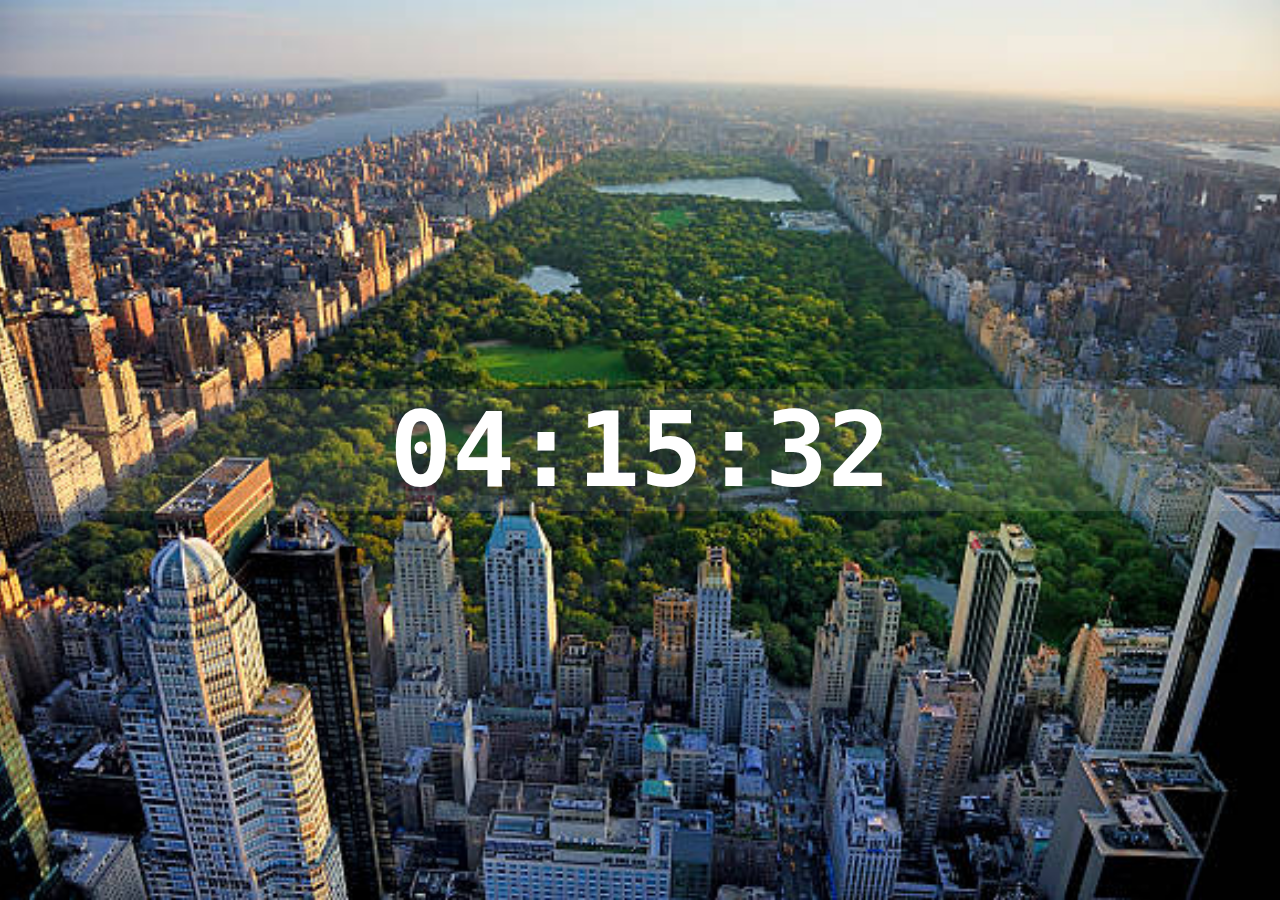
<file: js-proj(clockCounter)/index.html>
<!DOCTYPE html>
<html>
  <head>
    <title>HTML CSS Review</title>
    <meta charset="UTF-8">
    <link rel="stylesheet" href="index.css">

  </head>
  <body>
    <div id="clock-counter">
      <div id="clock">00:00:00</div>
    </div>
    <script src="digitalClock.js"></script>
  </body>
</html>
</file>
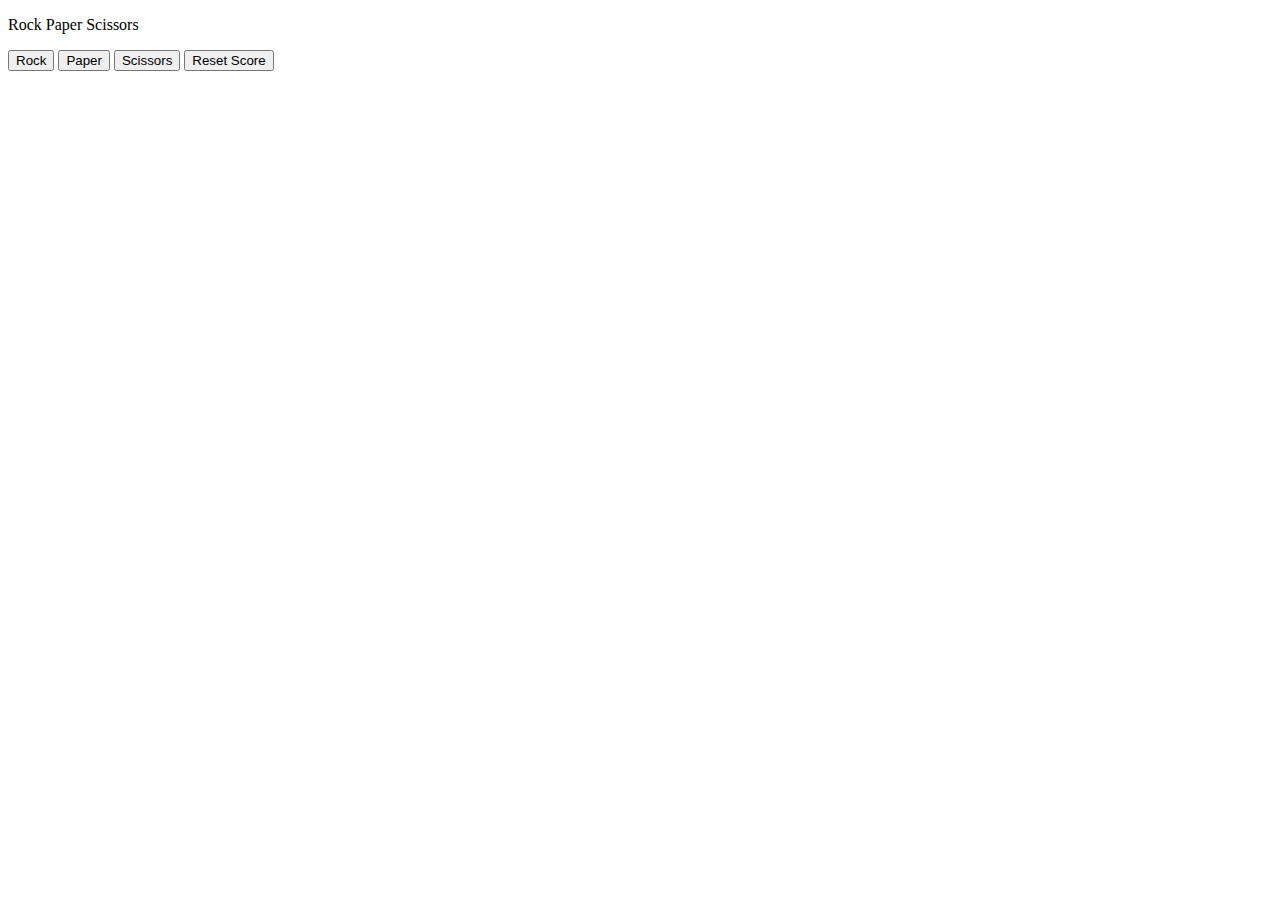
<file: js proj/08-rock-paper-scisors.html>
<!DOCTYPE html>
<html>
  <head>
    <title>Rock Paper Scissors</title>
  </head>
  <body>
    <p>Rock Paper Scissors</p>
    <button onclick="
      playGame('rock');
    ">Rock</button>

    <button onclick="
      playGame('paper');
    ">Paper</button>

    <button onclick="
      playGame('scissors');
    ">Scissors</button>

    <button onclick="
      score.wins = 0;
      score.losses = 0;
      score.ties = 0;
      localStorage.removeItem('score');
    ">Reset Score</button>

    <script>
      let score = JSON.parse(localStorage.getItem('score')) || {
        wins: 0,
        losses: 0,
        ties: 0
      };

      /*
      if (!score) {
        score = {
          wins: 0,
          losses: 0,
          ties: 0
        };
      }
      */

      function playGame(playerMove) {
        const computerMove = pickComputerMove();
        let result = '';
        
        if (playerMove === 'scissors') {
          if (computerMove === 'rock') {
            result = 'You lose.';
          } else if (computerMove === 'paper') {
            result = 'You win.';
          } else if (computerMove === 'scissors') {
            result = 'Tie.';
          }

        } else if (playerMove === 'paper') {
          if (computerMove === 'rock') {
            result = 'You win.';
          } else if (computerMove === 'paper') {
            result = 'Tie.';
          } else if (computerMove === 'scissors') {
            result = 'You lose.';
          }
          

        } else if (playerMove === 'rock') {
          if (computerMove === 'rock') {
            result = 'Tie.';
          } else if (computerMove === 'paper') {
            result = 'You lose.';
          } else if (computerMove === 'scissors') {
            result = 'You win.';
          }
        }

        if (result === 'You win.') {
          score.wins += 1;
        } else if (result === 'You lose.') {
          score.losses += 1;
        } else if (result === 'Tie.') {
          score.ties += 1;
        }

         
        localStorage.setItem('score', JSON.stringify(score));

        alert(`You picked ${playerMove}. Computer picked ${computerMove}. ${result}
Wins: ${score.wins}, Losses: ${score.losses}, Ties: ${score.ties}`);
      }

      function pickComputerMove() {
        const randomNumber = Math.random();

        let computerMove = '';

        if (randomNumber >= 0 && randomNumber < 1 / 3) {
          computerMove = 'rock';
        } else if (randomNumber >= 1 / 3 && randomNumber < 2 / 3) {
          computerMove = 'paper';
        } else if (randomNumber >= 2 / 3 && randomNumber < 1) {
          computerMove = 'scissors';
        }

        return computerMove;
      }
    </script>
  </body>
</html>
</file>
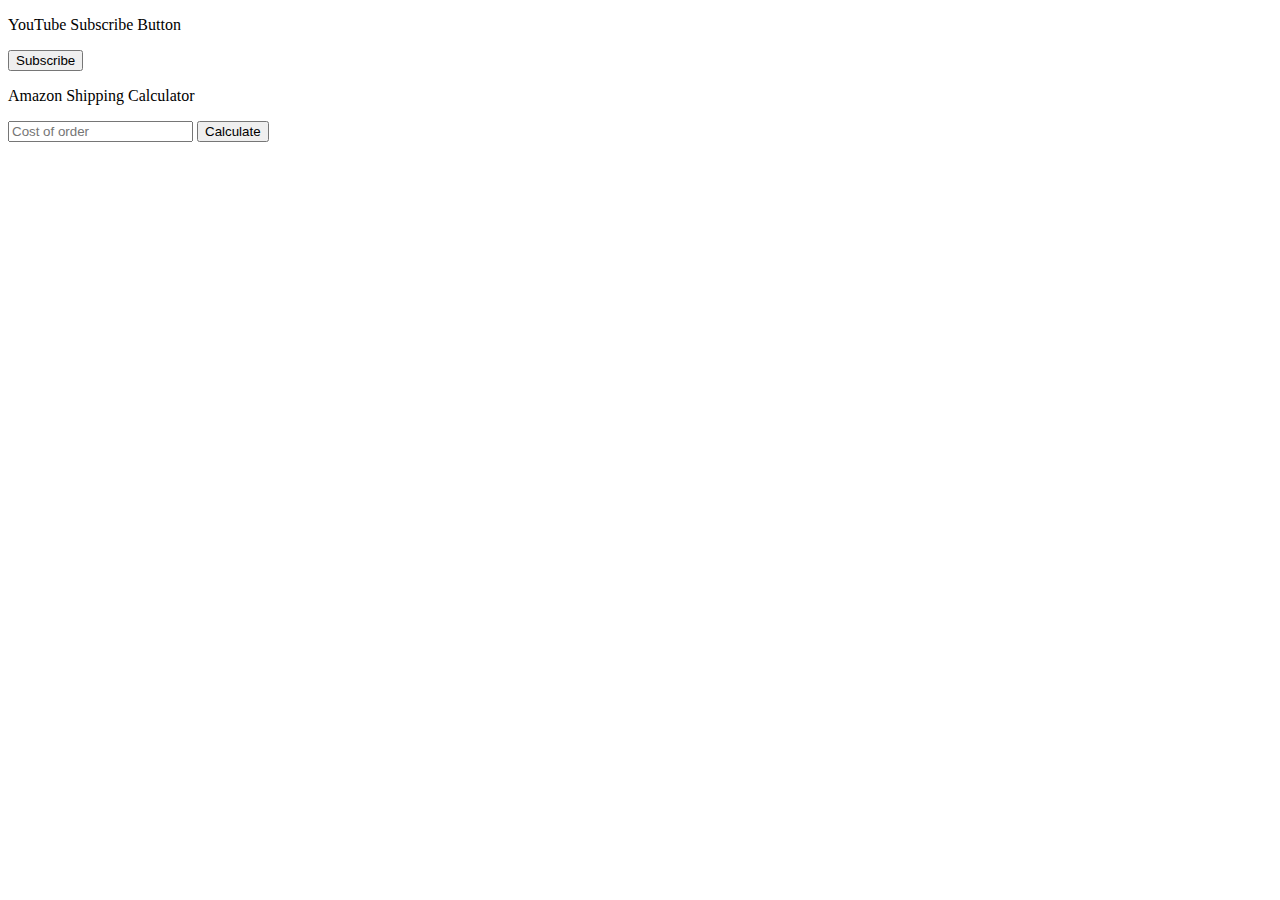
<file: js proj/09-dom.html>
<!DOCTYPE html>
<html>
  <head>
    <title>DOM Projects</title>
  </head>
  <body>
    <p>YouTube Subscribe Button</p>
    <button onclick="
      subscribe();
    " class="js-subscribe-button">
      Subscribe
    </button>

    <p>Amazon Shipping Calculator</p>
    <input placeholder="Cost of order" class="js-cost-input" onkeydown="
      handleCostKeydown(event);
    ">
    <button onclick="
      calculateTotal();
    ">Calculate</button>
    <p class="js-total-cost"></p>

    <script>
      String(25)
      console.log('25' - 5);
      console.log('25' + 5);

      window.document
      window.console.log('window');
      window.alert

      function handleCostKeydown(event) {
        if (event.key === 'Enter') {
          calculateTotal();
        }
      }

      function calculateTotal() {
        const inputElement = document.querySelector('.js-cost-input');
        let cost = Number(inputElement.value);

        if (cost < 40) {
          cost = cost + 10;
        }

        document.querySelector('.js-total-cost')
          .innerHTML = `$${cost}`;
      }

      function subscribe() {
        const buttonElement = document.querySelector
            ('.js-subscribe-button');

        if (buttonElement.innerText === 'Subscribe') {
          buttonElement.innerHTML = 'Subscribed';
        } else {
          buttonElement.innerHTML = 'Subscribe';
        }
      }
    </script>
  </body>
</html>
</file>
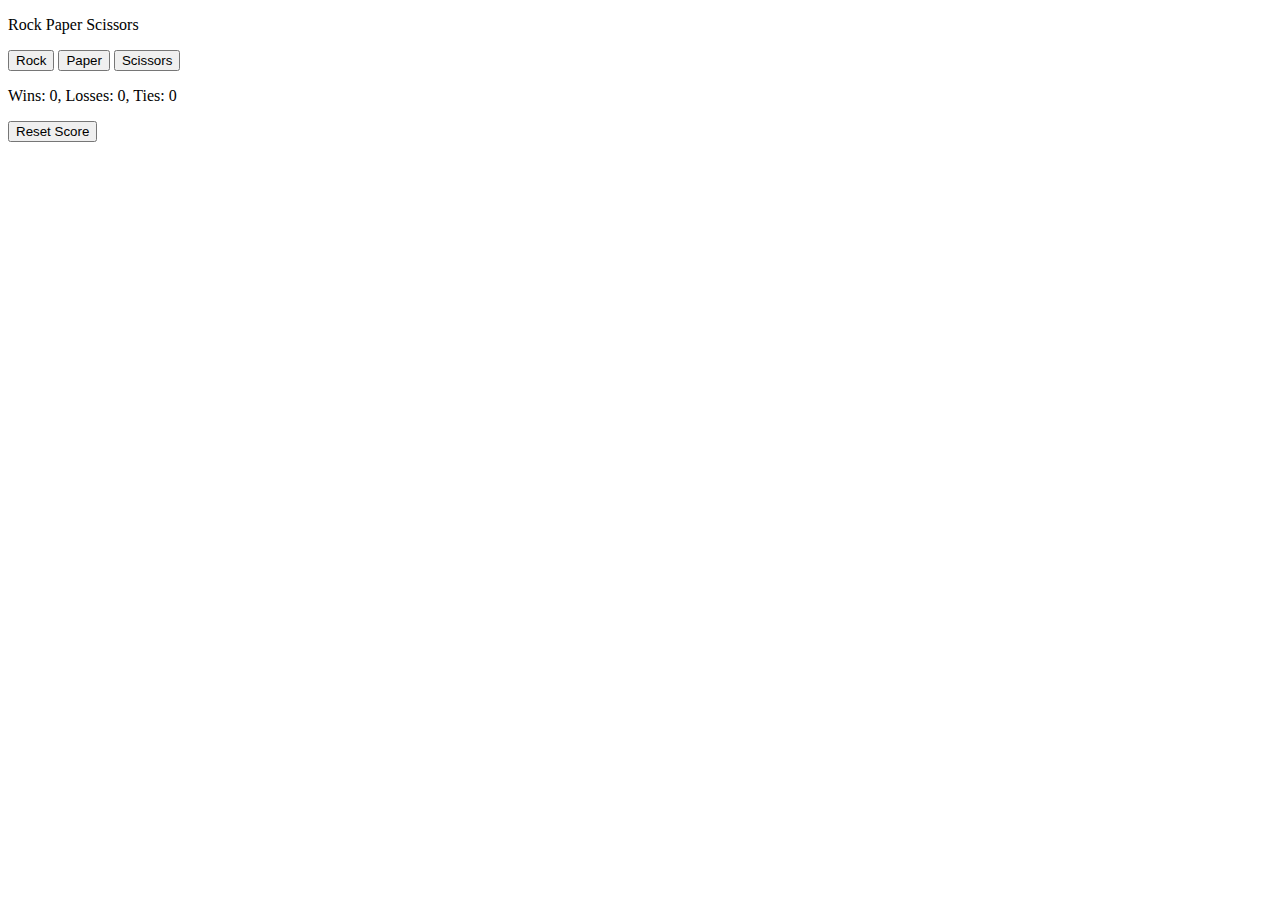
<file: js proj/09-rock-pape-scisors.html>
<!DOCTYPE html>
<html>
  <head>
    <title>Rock Paper Scissors</title>
  </head>
  <body>
    <p>Rock Paper Scissors</p>
    <button onclick="
      playGame('rock');
    ">Rock</button>

    <button onclick="
      playGame('paper');
    ">Paper</button>

    <button onclick="
      playGame('scissors');
    ">Scissors</button>

    <p class="js-result"></p>
    <p class="js-moves"></p>
    <p class="js-score"></p>

    <button onclick="
      score.wins = 0;
      score.losses = 0;
      score.ties = 0;
      localStorage.removeItem('score');
      updateScoreElement();
    ">Reset Score</button>

    <script>
      let score = JSON.parse(localStorage.getItem('score')) || {
        wins: 0,
        losses: 0,
        ties: 0
      };

      updateScoreElement();

      /*
      if (!score) {
        score = {
          wins: 0,
          losses: 0,
          ties: 0
        };
      }
      */

      function playGame(playerMove) {
        const computerMove = pickComputerMove();

        let result = '';

        if (playerMove === 'scissors') {
          if (computerMove === 'rock') {
            result = 'You lose.';
          } else if (computerMove === 'paper') {
            result = 'You win.';
          } else if (computerMove === 'scissors') {
            result = 'Tie.';
          }

        } else if (playerMove === 'paper') {
          if (computerMove === 'rock') {
            result = 'You win.';
          } else if (computerMove === 'paper') {
            result = 'Tie.';
          } else if (computerMove === 'scissors') {
            result = 'You lose.';
          }
          
        } else if (playerMove === 'rock') {
          if (computerMove === 'rock') {
            result = 'Tie.';
          } else if (computerMove === 'paper') {
            result = 'You lose.';
          } else if (computerMove === 'scissors') {
            result = 'You win.';
          }
        }

        if (result === 'You win.') {
          score.wins += 1;
        } else if (result === 'You lose.') {
          score.losses += 1;
        } else if (result === 'Tie.') {
          score.ties += 1;
        }

        localStorage.setItem('score', JSON.stringify(score));

        updateScoreElement();

        document.querySelector('.js-result').innerHTML = result;

        document.querySelector('.js-moves').innerHTML = `You ${playerMove} - ${computerMove} Computer`;
      }

      function updateScoreElement() {
        document.querySelector('.js-score')
          .innerHTML = `Wins: ${score.wins}, Losses: ${score.losses}, Ties: ${score.ties}`;
      }

      function pickComputerMove() {
        const randomNumber = Math.random();

        let computerMove = '';

        if (randomNumber >= 0 && randomNumber < 1 / 3) {
          computerMove = 'rock';
        } else if (randomNumber >= 1 / 3 && randomNumber < 2 / 3) {
          computerMove = 'paper';
        } else if (randomNumber >= 2 / 3 && randomNumber < 1) {
          computerMove = 'scissors';
        }

        return computerMove;
      }
    </script>
  </body>
</html>
</file>
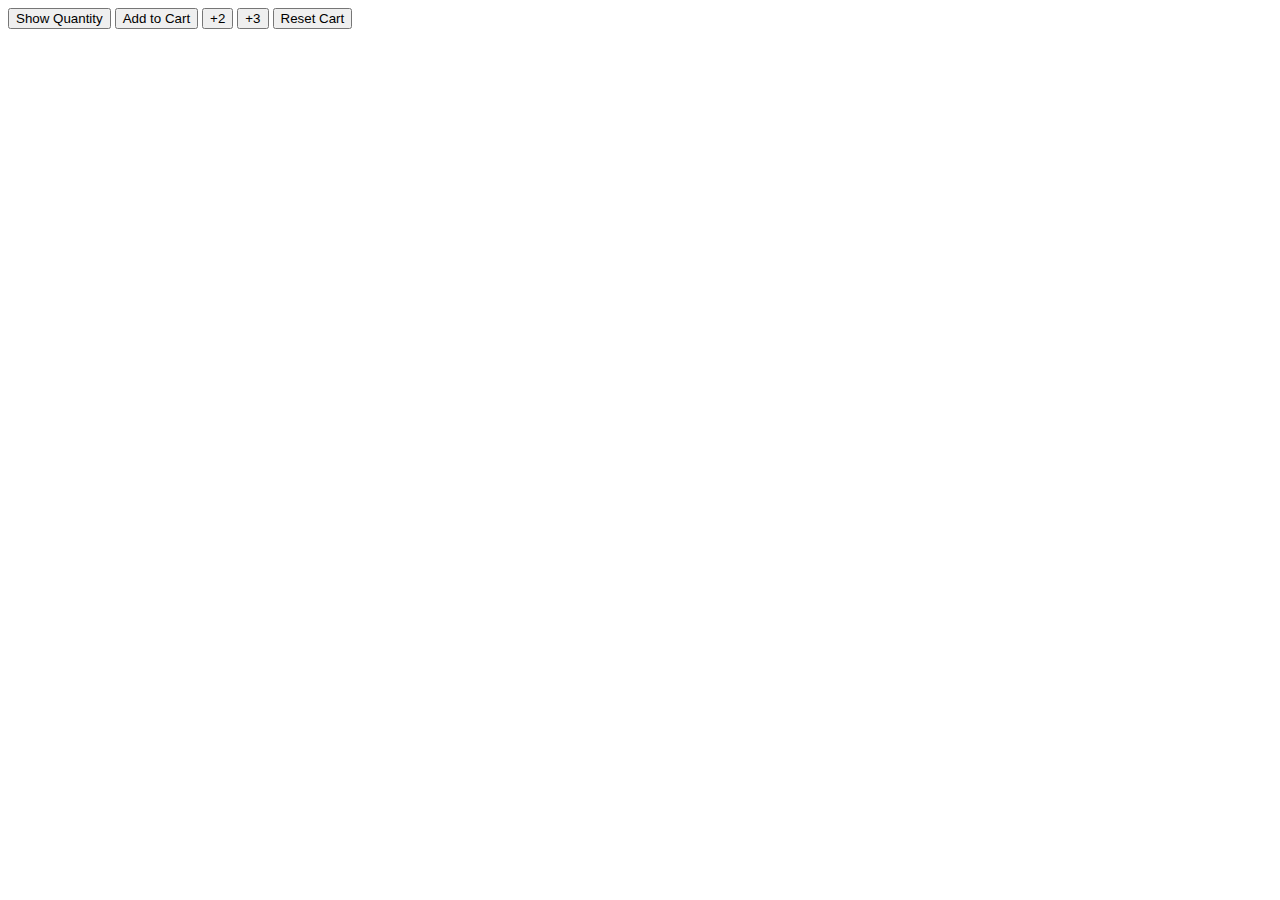
<file: js proj/cartcountity.html>
<!DOCTYPE html>
<html>
  <head>
    <title>Cart Quantity</title>
  </head>
  <body>
    <button onclick="
      console.log(`Cart quantity: ${cartQuantity}`);
    ">Show Quantity</button>

    <button onclick="
      cartQuantity++;
      console.log(`Cart quantity: ${cartQuantity}`);
    ">Add to Cart</button>

    <button onclick="
      cartQuantity += 2;
      console.log(`Cart quantity: ${cartQuantity}`);
    ">+2</button>

    <button onclick="
      cartQuantity = cartQuantity + 3;
      console.log(`Cart quantity: ${cartQuantity}`);
    ">+3</button>

    <button onclick="
      cartQuantity = 0;
      console.log('Cart was reset.');
      console.log(`Cart quantity: ${cartQuantity}`);
    ">Reset Cart</button>

    <script>
      let cartQuantity = 0;
    </script>
  </body>
</html>
</file>
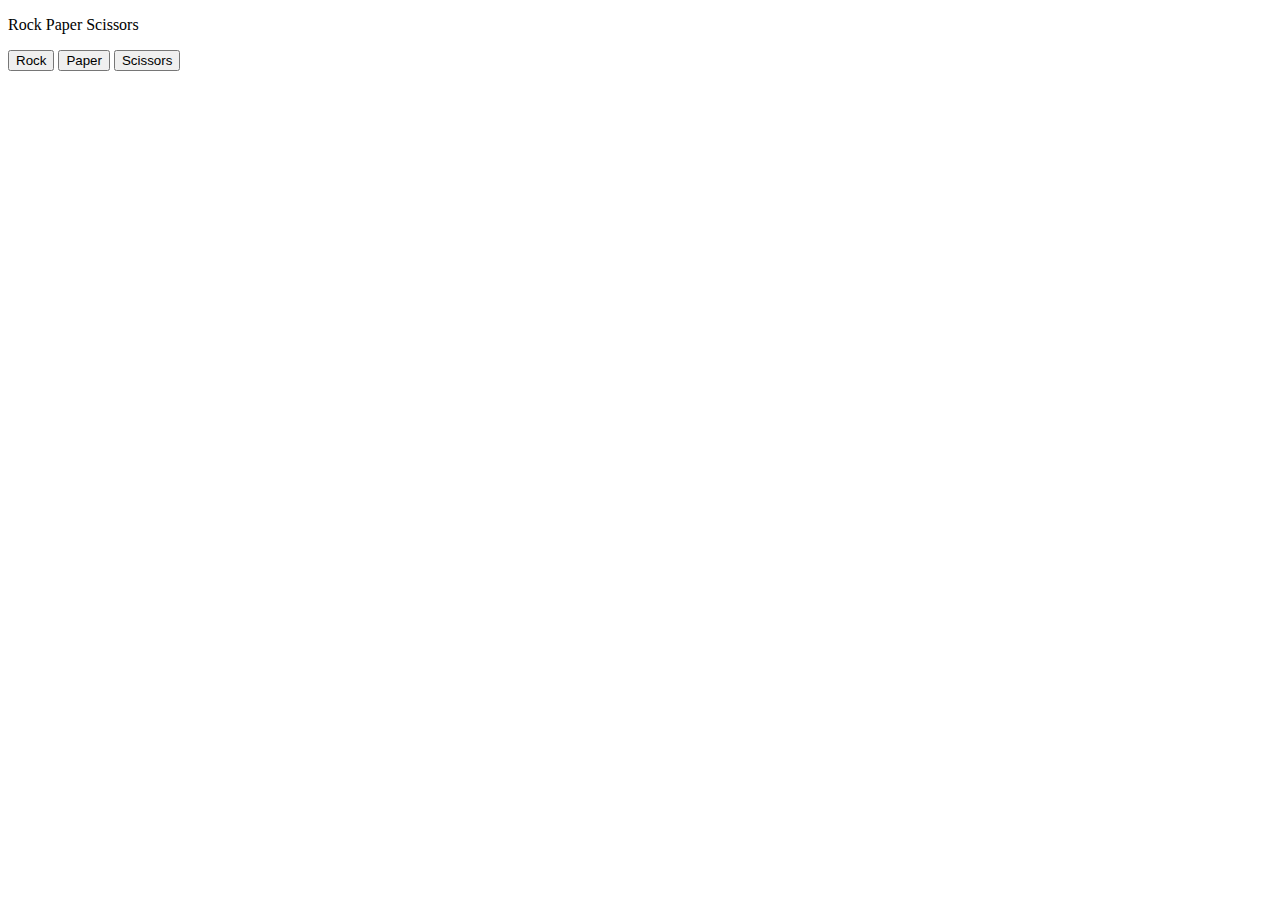
<file: js proj/rock-paper-scisors.html>
<!DOCTYPE html>
<html>
  <head>
    <title>Rock Paper Scissors</title>
  </head>
  <body>
    <p>Rock Paper Scissors</p>
    <button onclick="
      playGame('rock');
    ">Rock</button>

    <button onclick="
      playGame('paper');
    ">Paper</button>

    <button onclick="
      playGame('scissors');
    ">Scissors</button>

    <script>
      function playGame(playerMove) {
        const computerMove = pickComputerMove();

        let result = '';

        if (playerMove === 'scissors') {
          if (computerMove === 'rock') {
            result = 'You lose.';
          } else if (computerMove === 'paper') {
            result = 'You win.';
          } else if (computerMove === 'scissors') {
            result = 'Tie.';
          }

        } else if (playerMove === 'paper') {
          if (computerMove === 'rock') {
            result = 'You win.';
          } else if (computerMove === 'paper') {
            result = 'Tie.';
          } else if (computerMove === 'scissors') {
            result = 'You lose.';
          }
          
        } else if (playerMove === 'rock') {
          if (computerMove === 'rock') {
            result = 'Tie.';
          } else if (computerMove === 'paper') {
            result = 'You lose.';
          } else if (computerMove === 'scissors') {
            result = 'You win.';
          }
        }

        alert(`You picked ${playerMove}. Computer picked ${computerMove}. ${result}`);
      }

      function pickComputerMove() {
        const randomNumber = Math.random();

        let computerMove = '';

        if (randomNumber >= 0 && randomNumber < 1 / 3) {
          computerMove = 'rock';
        } else if (randomNumber >= 1 / 3 && randomNumber < 2 / 3) {
          computerMove = 'paper';
        } else if (randomNumber >= 2 / 3 && randomNumber < 1) {
          computerMove = 'scissors';
        }

        return computerMove;
      }
    </script>
  </body>
</html>
</file>
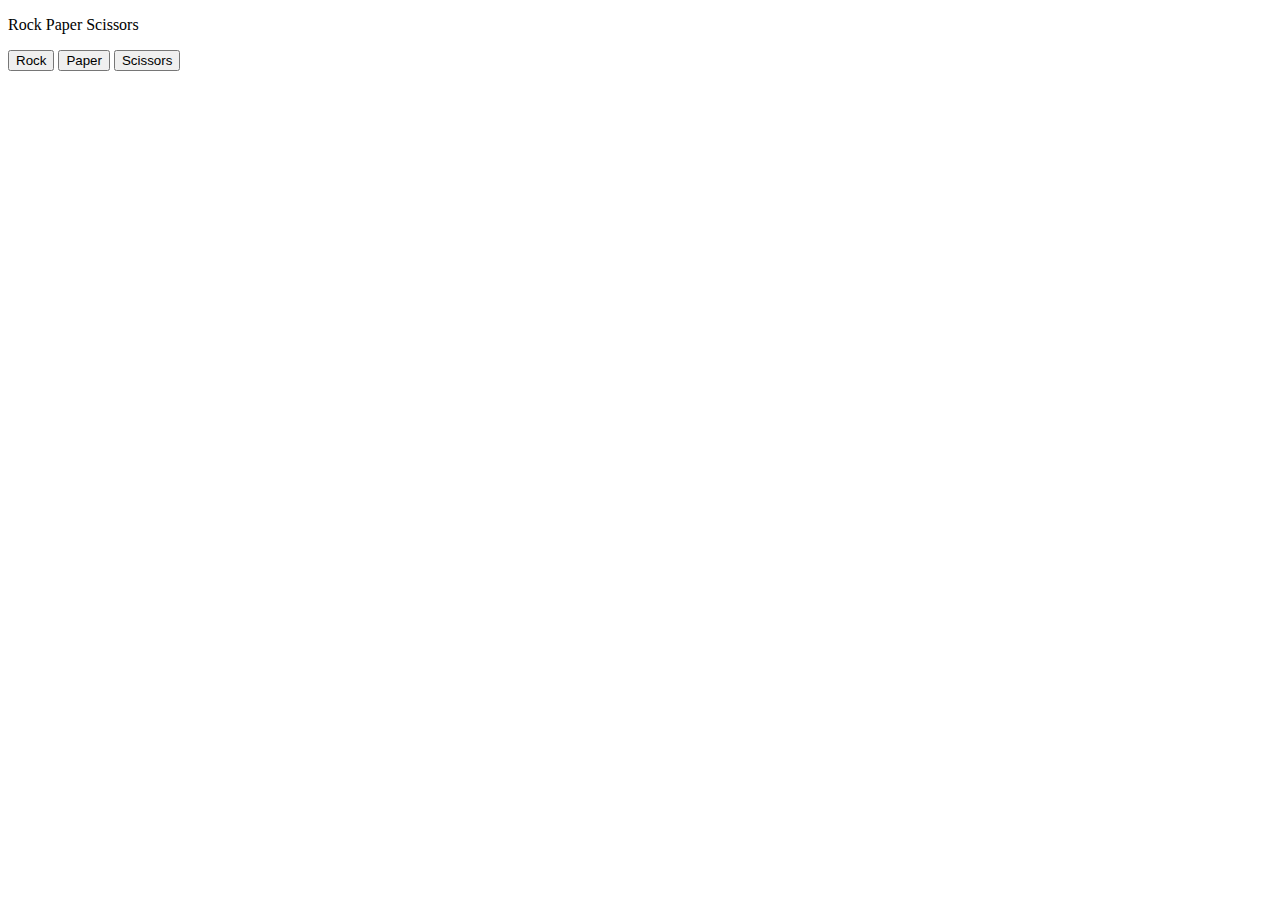
<file: js proj/rockpaper.html>
<!DOCTYPE html>
<html>
  <head>
    <title>Rock Paper Scissors</title>
  </head>
  <body>
    <p>Rock Paper Scissors</p>
    <button onclick="
      pickComputermove()

      let result = '';

      if (computerMove === 'rock') {
        result = 'Tie.';
      } else if (computerMove === 'paper') {
        result = 'You lose.';
      } else if (computerMove === 'scissors') {
        result = 'You win.';
      }

      alert(`You picked rock. Computer picked ${computerMove}. ${result}`);
    ">Rock</button>

    <button onclick="
      pickComputermove()

      let result = '';

      if (computerMove === 'rock') {
        result = 'You win.';
      } else if (computerMove === 'paper') {
        result = 'Tie.';
      } else if (computerMove === 'scissors') {
        result = 'You lose.';
      }

      alert(`You picked paper. Computer picked ${computerMove}. ${result}`);
    ">Paper</button>

    <button onclick="
      pickComputermove()
      let result = '';

      if (computerMove === 'rock') {
        result = 'You lose.';
      } else if (computerMove === 'paper') {
        result = 'You win.';
      } else if (computerMove === 'scissors') {
        result = 'Tie.';
      }

      alert(`You picked scissors. Computer picked ${computerMove}. ${result}`);
    ">Scissors</button>

    <script>
      let computerMove = '';
      function pickComputermove() {
        const randomNumber = Math.random();

        

        if (randomNumber >= 0 && randomNumber < 1 / 3) {
            computerMove = 'rock';
        } else if (randomNumber >= 1 / 3 && randomNumber < 2 / 3) {
            computerMove = 'paper';
        } else if (randomNumber >= 2 / 3 && randomNumber < 1) {
            computerMove = 'scissors';
        }
        }
    </script>
  </body>
</html>
</file>
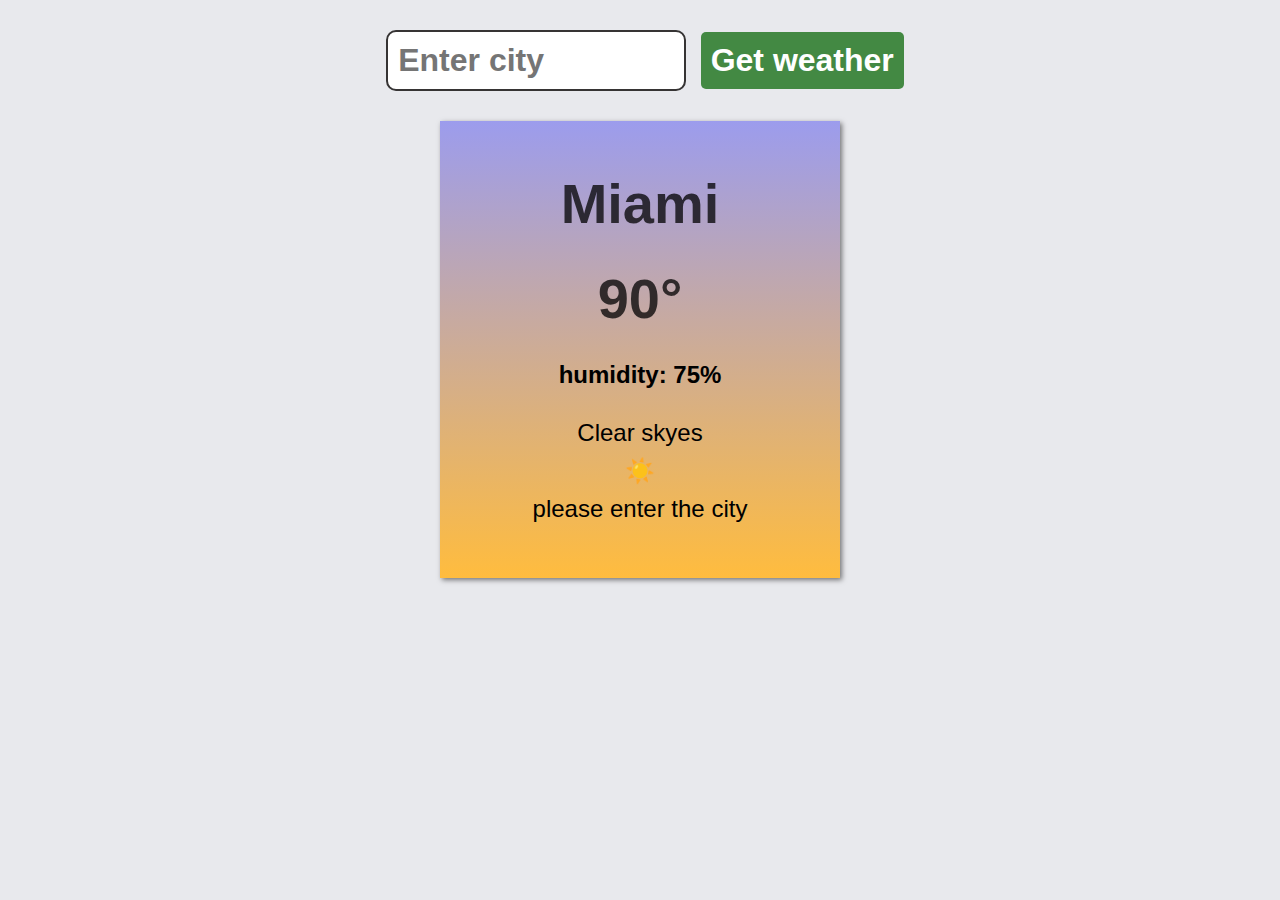
<file: js proj/weather.html>
<html lang="en">
<head>
    <meta charset="UTF-8">
    <meta name="viewport" content="width=device-width, initial-scale=1.0">
    <title>projects abdelaziz</title>
    <link rel="stylesheet" href="styles1.css">
</head>
<body>
    <form class="weatherForm" action="">
        <input type="text" class="cityInput" placeholder="Enter city">
        <button type="submit"> Get weather</button>
    </form>
    <div class="card">
        <h1 class="cityDisplay">Miami</h1>
        <p class="tempDisplay">90°</p>
        <p class="humidityDisplay">humidity: 75%</p>
        <p class="descDisplay">Clear skyes</p>
        <p class="weatherEmoji">☀️</p>
        <p class="errorDisplay">please enter the city</p>
    </div>
</body>
</html>
</file>
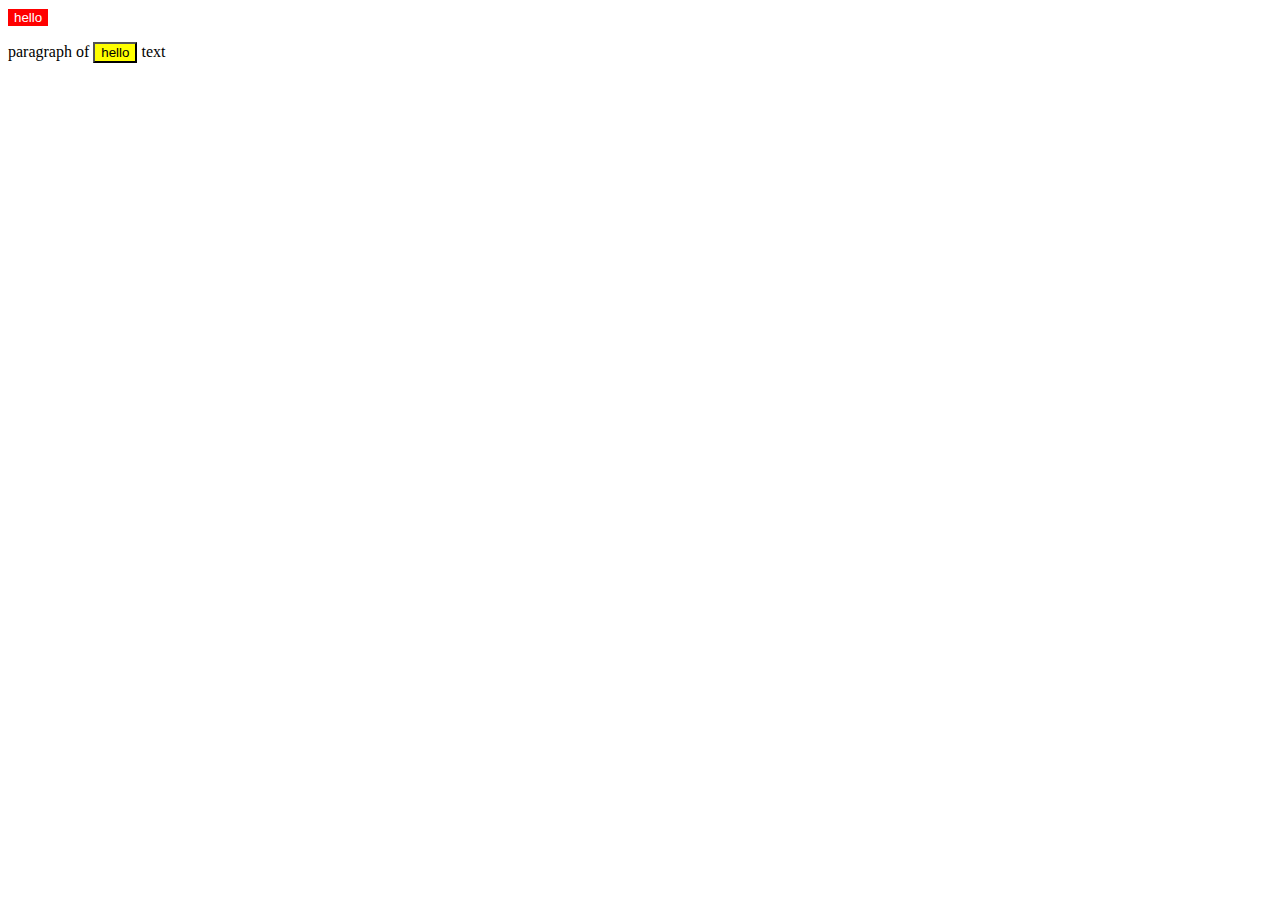
<file: js proj/website.html>
<!DOCTYPE html>
<html>
  <head>
    <title>HTML CSS Review</title>
    <style>
      /*
        This is a comment.
      */
      .red-button {
        background-color: red;
        color: white;
        border: none;
      }

      .yellow-button {
        background-color: yellow;
      }
    </style>
  </head>
  <body>
    <!--
      This is a comment.
    -->
    <button title="Good job!" class="red-button" onclick="
      alert('Good job!');
    ">
      hello
    </button>

    <p>
      paragraph of <button class="yellow-button">hello</button> text
    </p>

    <script>
      // This is a comment.
      // This code creates a popup.
      // alert('hello');

      /*
        multi
        line
        comment
      */

      console.log(2 + 2);
      console.log('some' + 'text');
    </script>
  </body>
</html>
</file>
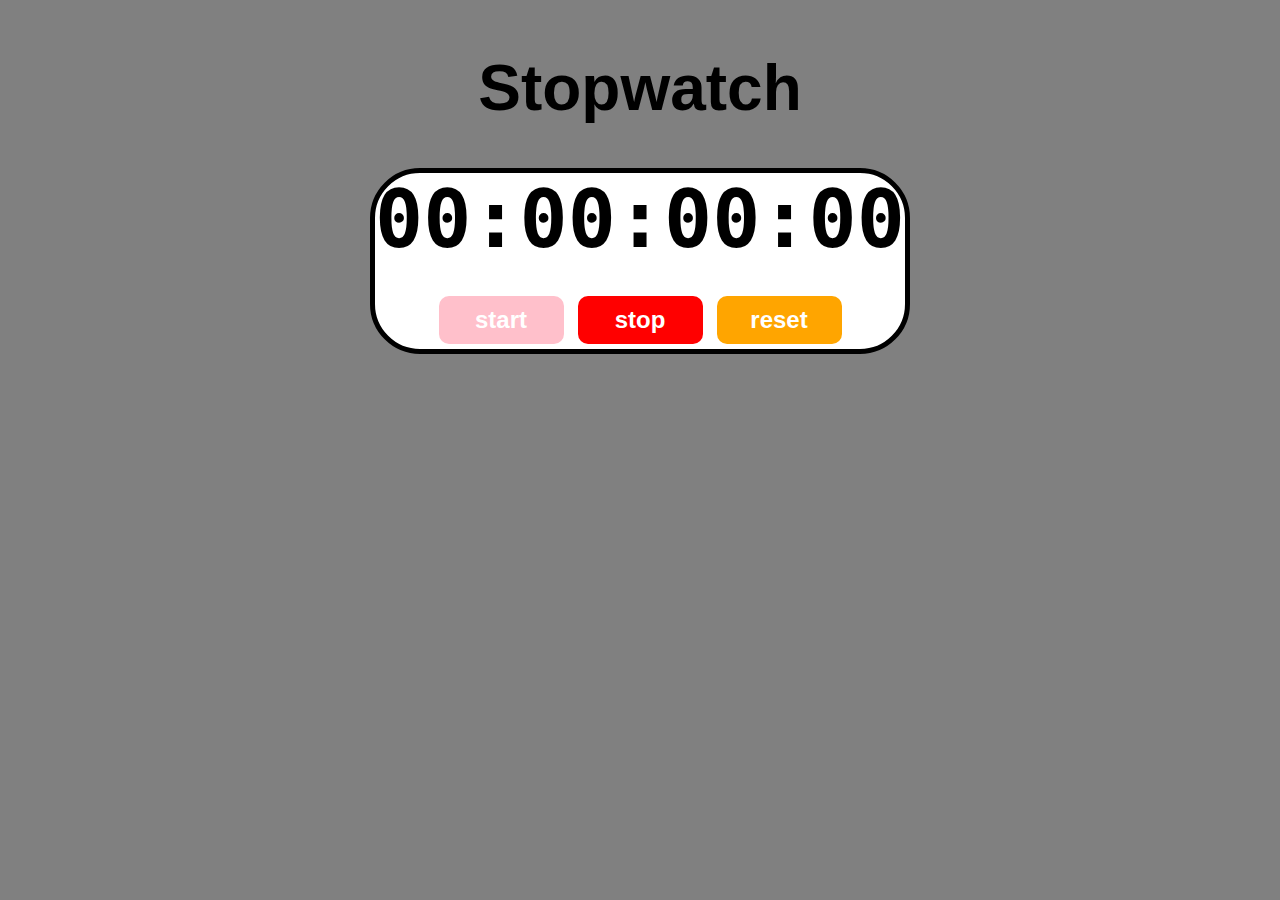
<file: js-proj(stopWatch)/main.html>
<html>
<head>
    <meta charset="UTF-8">
    <meta name="viewport"
          content="width=device-width, user-scalable=no, initial-scale=1.0, maximum-scale=1.0, minimum-scale=1.0">
    <meta http-equiv="X-UA-Compatible" content="ie=edge">
    <title>Document</title>
    <link rel="stylesheet" href="main.css">
</head>
<body>
    <h1 id="myH1">
        Stopwatch
    </h1>
    <div id="container">
        <div id="display">
            00:00:00:00
        </div>
        <div id="controls">
            <button id="startBtn" onclick="start()">
                start
            </button>
            <button id="stopBtn" onclick="stop()">
                stop
            </button>
            <button id="resetBtn" onclick="reset()">
                reset
            </button>
        </div>
    </div>
    <script src="main.js"></script>
</body>
</html>
</file>
<file: js-proj(clockCounter)/index.css>
body{
    margin:0;
    background-image: url(background.jpg);
    background-position: center;
    background-repeat: no-repeat;
    background-size: cover;
    background-attachment: fixed;
}
#clock-counter{
    display: flex;
    justify-content: center;
    align-items: center;
    height: 100vh;

}
#clock{
    font-family: monospace;
    font-size: 6.5rem;
    font-weight: bold;
    text-align: center;
    color: white;
    background-filter: blur(5px);
    background-color: hsla(0, 0%, 100%, 0.1);
    width: 100%;
}
</file>
<file: js proj/styles1.css>
body{
    font-family: Arial, sans-serif;
    background-color: hsl(228, 12%, 92%);
    margin: 0;
    display: flex;
    flex-direction: column;
    align-items: center;
}
.weatherForm{
    margin: 20px;


}
.cityInput{
    padding: 10px;
    font-size: 2rem;
    font-weight: bold; 
    border: 2px, solid, rgb(54, 52, 52);
    border-radius: 10px;
    margin: 10px;
    width: 300px;
}

button[type ="submit"]{
    padding: 10px;
    font-weight: bold;
    font-size: 2rem;
    background-color: hsl(120, 34%, 40%);
    color: white;
    border: none;
    border-radius: 5px;
    cursor: pointer;
}

button[type="submit"]:hover{
    background-color: hsl(120, 46%, 65%);

}
.card{
    background: linear-gradient(180deg, rgb(156, 156, 237), rgb(255, 188, 62));
    padding: 50px;
    box-shadow: 2px 2px 5px hsla(0, 0%, 0%, 0.5); 
    min-width: 300px;
    display: flex;
    flex-direction: column;
    align-items: center;
}
h1{
    font-size: 3.5rem;
    margin-top: 0; 
    margin-bottom: 25px;
}
p{
    font-size: 1.5rem;
    margin: 5px 0;
}

.cityDisplay, .tempDisplay{
    font-size: 3.5rem;
    font-weight: bold;
    color: hsla(0, 0%, 0%, 0.75);
    margin-bottom: 25px;

}
.humidityDisplay{
    font-weight: bold;
    margin-bottom: 25px;
}
</file>
<file: js-proj(stopWatch)/main.css>
body{
    display: flex;
    flex-direction: column;
    align-items: center;
    background-color: gray;

}
#myH1{
    font-size: 4rem;
    font-family: "Arial";
    color: black;
}


#container{
    display: flex;
    flex-direction: column;
    align-items: center;
    border: 5px solid;
    border-radius: 50px;
    background-color: white;


}


#display{
    font-size: 5rem;
    font-family: monospace;
    font-weight: bold;
    color:black;
    margin-bottom: 25px;

}

#controls button{
    font-size: 1.5rem;
    font-weight: bold;
    padding: 10px 20px;
    margin: 5px;
    min-width: 125px;
    border: none;
    border-radius: 10px;
    color: white;
}


#startBtn{
    background-color: pink;


}

#startBtn:hover{
    background-color: blue;
}


#stopBtn{
    background-color: red;


}

#stopBtn:hover{
    background-color: pink;


}

#resetBtn{
    background-color: orange;


}

#resetBtn:hover{
    background-color: green;


}
</file>
